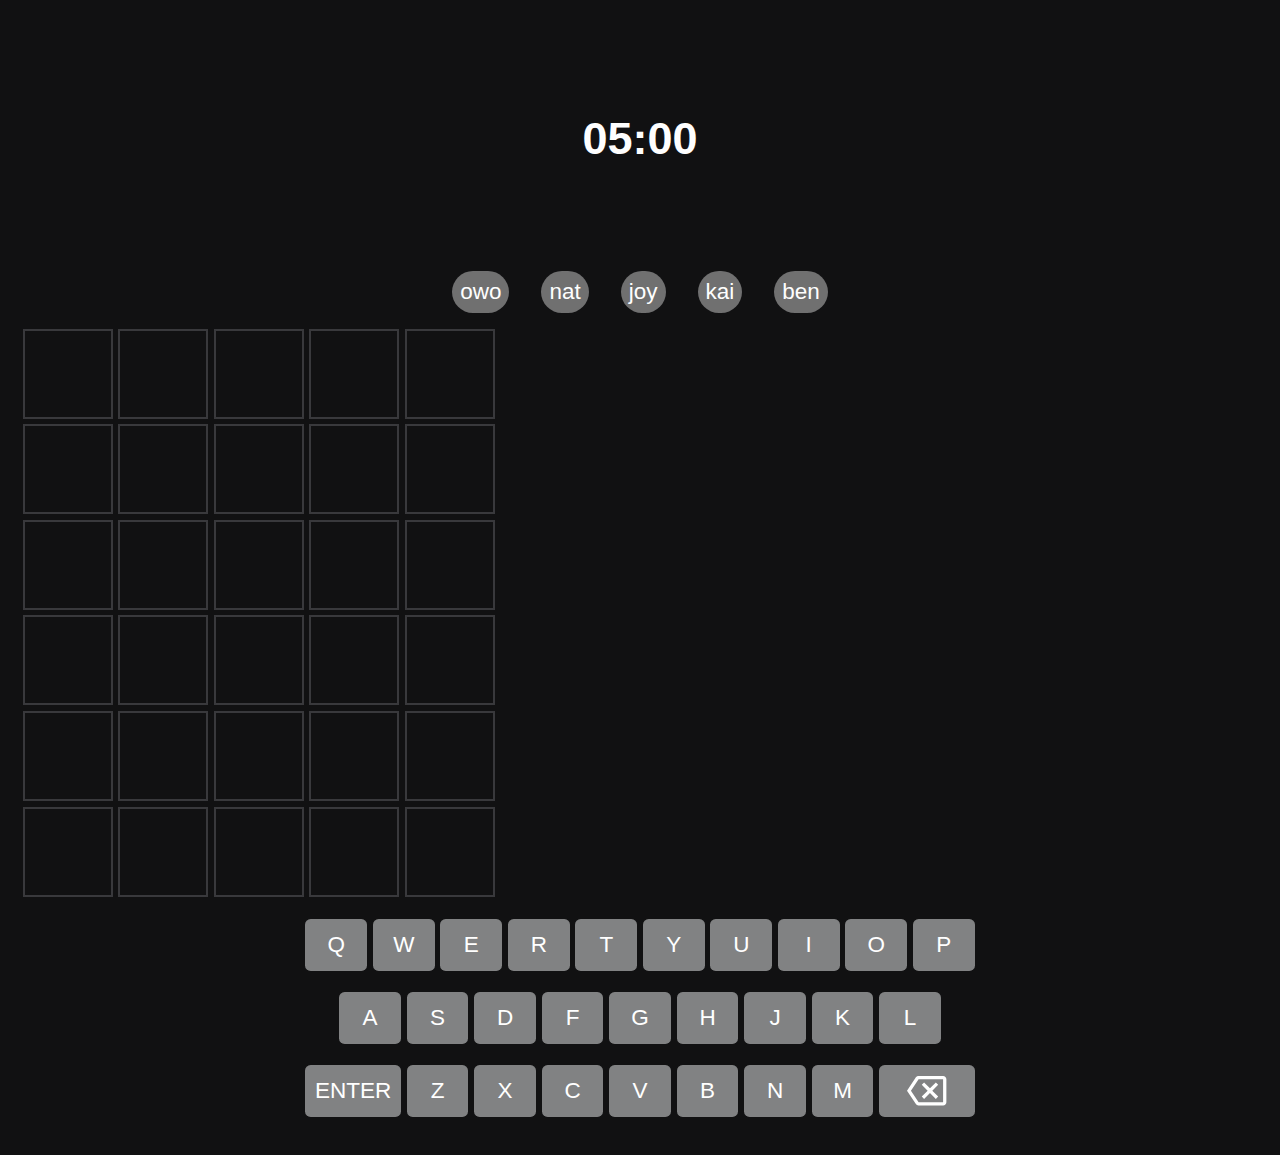
<file: templates/game.html>
<!DOCTYPE html>
<html lang="en">
<head>
  <meta charset="UTF-8">
  <meta http-equiv="X-UA-Compatible" content="IE=edge">
  <meta name="viewport" content="width=device-width, initial-scale=1.0">
  <link rel="stylesheet" href="/static/styles.css">
  <script src="/static/script.js" defer></script>
  <title>Ouijordle</title>
</head>
<body>
  <div style="text-align: center;">
    <h1 id="time">05:00</h1>
  </div>
  <div class="panel__header">
    <span class="bubble">owo</span><span class="bubble">nat</span><span class="bubble">joy</span><span class="bubble">kai</span><span class="bubble">ben</span>
  </div>
  <div class="alert-container" data-alert-container></div>
  <div data-guess-grid class="guess-grid">
    <div class="tile"></div>
    <div class="tile"></div>
    <div class="tile"></div>
    <div class="tile"></div>
    <div class="tile"></div>
    <div class="tile"></div>
    <div class="tile"></div>
    <div class="tile"></div>
    <div class="tile"></div>
    <div class="tile"></div>
    <div class="tile"></div>
    <div class="tile"></div>
    <div class="tile"></div>
    <div class="tile"></div>
    <div class="tile"></div>
    <div class="tile"></div>
    <div class="tile"></div>
    <div class="tile"></div>
    <div class="tile"></div>
    <div class="tile"></div>
    <div class="tile"></div>
    <div class="tile"></div>
    <div class="tile"></div>
    <div class="tile"></div>
    <div class="tile"></div>
    <div class="tile"></div>
    <div class="tile"></div>
    <div class="tile"></div>
    <div class="tile"></div>
    <div class="tile"></div>
  </div>
  <div data-keyboard class="keyboard">
    <button class="key" data-key="Q">Q</button>
    <button class="key" data-key="W">W</button>
    <button class="key" data-key="E">E</button>
    <button class="key" data-key="R">R</button>
    <button class="key" data-key="T">T</button>
    <button class="key" data-key="Y">Y</button>
    <button class="key" data-key="U">U</button>
    <button class="key" data-key="I">I</button>
    <button class="key" data-key="O">O</button>
    <button class="key" data-key="P">P</button>
    <div class="space"></div>
    <button class="key" data-key="A">A</button>
    <button class="key" data-key="S">S</button>
    <button class="key" data-key="D">D</button>
    <button class="key" data-key="F">F</button>
    <button class="key" data-key="G">G</button>
    <button class="key" data-key="H">H</button>
    <button class="key" data-key="J">J</button>
    <button class="key" data-key="K">K</button>
    <button class="key" data-key="L">L</button>
    <div class="space"></div>
    <button data-enter class="key large">Enter</button>
    <button class="key" data-key="Z">Z</button>
    <button class="key" data-key="X">X</button>
    <button class="key" data-key="C">C</button>
    <button class="key" data-key="V">V</button>
    <button class="key" data-key="B">B</button>
    <button class="key" data-key="N">N</button>
    <button class="key" data-key="M">M</button>
    <button data-delete class="key large">
      <svg xmlns="http://www.w3.org/2000/svg" height="24" viewBox="0 0 24 24" width="24">
        <path fill="var(--color-tone-1)" d="M22 3H7c-.69 0-1.23.35-1.59.88L0 12l5.41 8.11c.36.53.9.89 1.59.89h15c1.1 0 2-.9 2-2V5c0-1.1-.9-2-2-2zm0 16H7.07L2.4 12l4.66-7H22v14zm-11.59-2L14 13.41 17.59 17 19 15.59 15.41 12 19 8.41 17.59 7 14 10.59 10.41 7 9 8.41 12.59 12 9 15.59z"></path>
      </svg>
    </button>
  </div>
  <script src="https://code.jquery.com/jquery-3.4.1.slim.min.js" integrity="sha384-J6qa4849blE2+poT4WnyKhv5vZF5SrPo0iEjwBvKU7imGFAV0wwj1yYfoRSJoZ+n" crossorigin="anonymous"></script>
</body>
</html>
</file>
<file: static/styles.css>
*, *::after, *::before {
  box-sizing: border-box;
  font-family: Arial;
}

body {
  background-color: hsl(240, 3%, 7%);
  display: flex;
  flex-direction: column;
  min-height: 100vh;
  margin: 0;
  padding: 1em;
  font-size: clamp(.5rem, 2.5vmin, 1.5rem);
  color: #fefefe;
}

a {
  color: #808080;
}

input {
  display: block;
  padding: 0.5rem 1rem;
  margin: 1rem;
  border: 0;
  border-radius: 50px;
  font-size: inherit;
  text-align: center;
  outline: 0;
  box-shadow: 0 0 0 4px rgb(255 255 255 / 40%), 0 3px 18px -5px rgb(0 0 0 / 20%);
}

input:disabled {
  color:white;
}

#shareLink {
  width: 30em;
}

footer {
  position: fixed;
  text-align: right;
  width: 100%;
  padding: 0 1rem;
  bottom: 0;
}

footer a {
  display: inline-block;
  color: inherit;
  background: rgba(255, 255, 255, 0.4);
  padding: .5rem 1rem;
  border-radius: 50px;
  margin: 1rem;
  text-decoration: none;
}

#game {
  display: none;
}

#controls {
  display: none;
}

#info {
  display: none;
}

button {
  border-radius: 3px;
  border: none;
  cursor: pointer;
  padding: 0.5em 1.5em;
  font: inherit;
  color: #42393d;
  display: block;
  margin-bottom: 1rem;
}

footer a:hover {
  background: rgba(255, 255, 255, 0.2);
}

.panel {
  width: 85%;
  margin: auto;
}

.panel__header {
  display: flex;
  justify-content: center;
  align-items: flex-start;
}

.bubble {
  border-radius: 25px;
  margin: 1rem;
  background: rgba(255, 255, 255, 0.4);
  padding: 0.5rem;
}

.bubble.highlight {
  background: hsl(
    var(--hue, 115),
    var(--saturation, 29%),
    var(--lightness, 43%)
  )
}

.panel__label {
  text-transform: uppercase;
  letter-spacing: 1px;
  font-size: 1.25rem;
  color: rgba(255,255,255,.5);
  text-align: left;
  font-weight: 500;
  margin: .35rem 0;
}

.keyboard {
  display: grid;
  grid-template-columns: repeat(20, minmax(auto, 1.25em));
  grid-auto-rows: 3em;
  gap: .25em;
  justify-content: center;
}

.key {
  font-size: inherit;
  grid-column: span 2;
  border: none;
  padding: 0;
  display: flex;
  justify-content: center;
  align-items: center;
  background-color: hsl(
    var(--hue, 200),
    var(--saturation, 1%),
    calc(var(--lightness-offset, 0%) + var(--lightness, 51%))
  );
  color: white;
  fill: white;
  text-transform: uppercase;
  border-radius: .25em;
  cursor: pointer;
  user-select: none;
}

.key.large {
  grid-column: span 3;
}

.key > svg {
  width: 1.75em;
  height: 1.75em;
}

.key:hover, .key:focus {
  --lightness-offset: 10%;
}

.key.wrong {
  --lightness: 23%;
}

.key.wrong-location {
  --hue: 49;
  --saturation: 51%;
  --lightness: 47%;
}

.key.correct {
  --hue: 115;
  --saturation: 29%;
  --lightness: 43%;
}

.combined-panel {
  display: flex;
  flex-direction: row;
  justify-content: center;
}

#time {
  margin: 2em;
}

.guess-grid {
  display: grid;
  /* justify-content: center; */
  align-content: center;
  flex-grow: 1;
  grid-template-columns: repeat(5, 4em);
  grid-template-rows: repeat(6, 4em);
  gap: .25em;
  margin-bottom: 1em;
}

.tile {
  font-size: 2em;
  color: white;
  border: .05em solid hsl(240, 2%, 23%);
  text-transform: uppercase;
  font-weight: bold;
  display: flex;
  justify-content: center;
  align-items: center;
  user-select: none;
  transition: transform 250ms linear;
}

.tile[data-state="active"] {
  border-color: hsl(200, 1%, 34%);
}

.tile[data-state="wrong"] {
  border: none;
  background-color: hsl(240, 2%, 23%);
}

.tile[data-state="wrong-location"] {
  border: none;
  background-color: hsl(49, 51%, 47%);
}

.tile[data-state="correct"] {
  border: none;
  background-color: hsl(115, 29%, 43%);
}

.tile.shake {
  animation: shake 250ms ease-in-out;
}

.tile.dance {
  animation: dance 500ms ease-in-out;
}

.tile.flip {
  transform: rotateX(90deg);
}

.tile.confirmed {
  background-color: hsl(240, 5%, 42%)
}

@keyframes shake {
  10% {
    transform: translateX(-5%);
  }

  30% {
    transform: translateX(5%);
  }

  50% {
    transform: translateX(-7.5%);
  }

  70% {
    transform: translateX(7.5%);
  }

  90% {
    transform: translateX(-5%);
  }

  100% {
    transform: translateX(0);
  }
}

@keyframes dance {
  20% {
    transform: translateY(-50%);
  }  

  40% {
    transform: translateY(5%);
  }  

  60% {
    transform: translateY(-25%);
  }  

  80% {
    transform: translateY(2.5%);
  }  

  90% {
    transform: translateY(-5%);
  }  

  100% {
    transform: translateY(0);
  }
}

.alert-container {
  position: fixed;
  top: 10vh;
  left: 50vw;
  transform: translateX(-50%);
  z-index: 1;
  display: flex;
  flex-direction: column;
  align-items: center;
}

.alert {
  pointer-events: none;
  background-color: hsl(204, 7%, 85%);
  padding: .75em;
  border-radius: .25em;
  opacity: 1;
  transition: opacity 500ms ease-in-out;
  margin-bottom: .5em;
}

/* .alert.end {
  background-color: hsl(240, 3%, 18%);
} */

.alert:last-child {
  margin-bottom: 0;
}

.alert.hide {
  opacity: 0;
}
</file>
